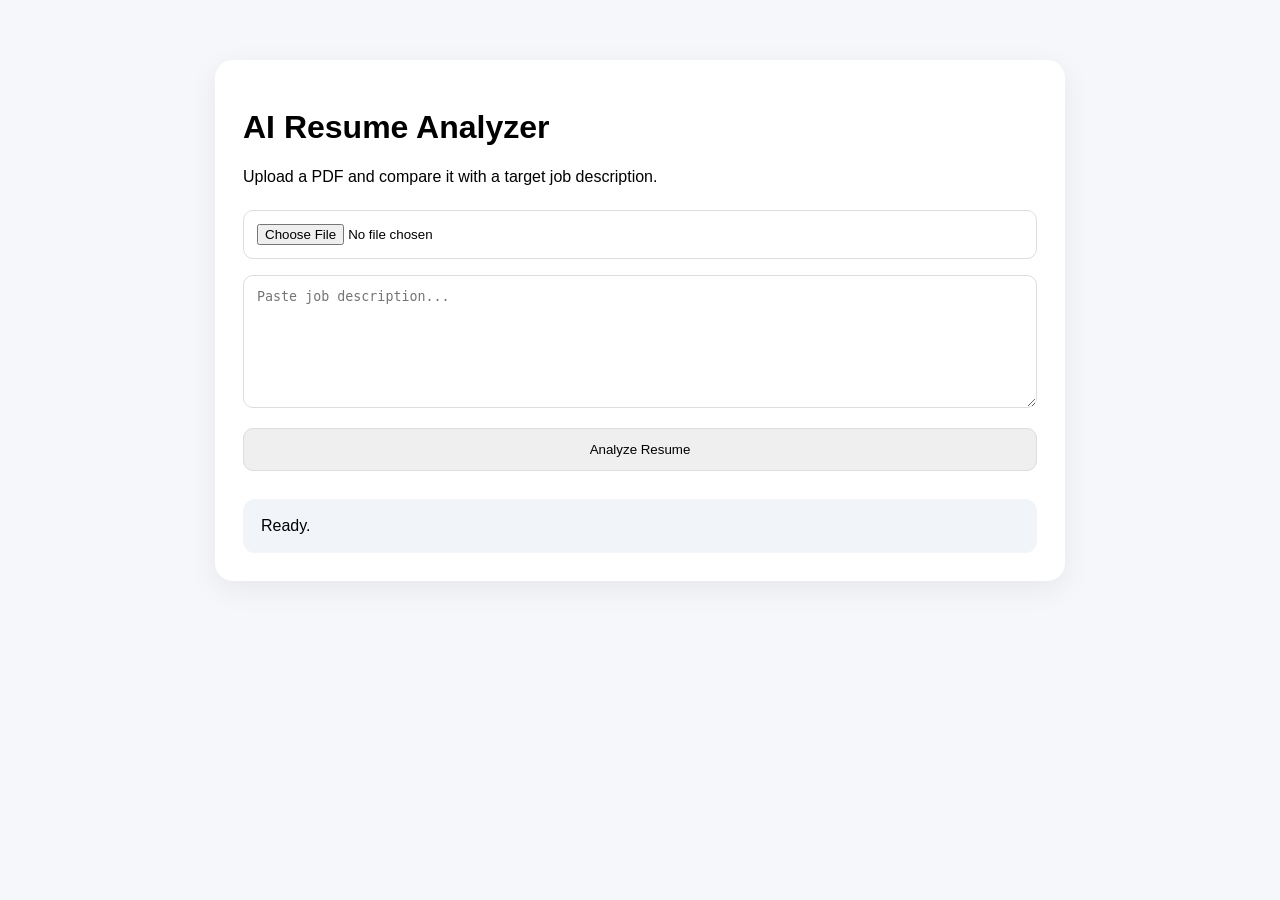
<file: web/index.html>
<!doctype html><html><head><meta charset="utf-8"><meta name="viewport" content="width=device-width,initial-scale=1"><title>AI Resume Analyzer</title><style>body{font-family:Inter,Arial;max-width:850px;margin:40px auto;padding:20px;background:#f6f7fb}.panel{background:white;padding:28px;border-radius:18px;box-shadow:0 8px 30px #0001}textarea,input,button{width:100%;box-sizing:border-box;padding:13px;margin:8px 0;border:1px solid #ddd;border-radius:10px}button{cursor:pointer}.result{margin-top:20px;padding:18px;background:#f1f5f9;border-radius:12px}</style></head><body><div class="panel"><h1>AI Resume Analyzer</h1><p>Upload a PDF and compare it with a target job description.</p><input id="file" type="file" accept="application/pdf"><textarea id="job" rows="7" placeholder="Paste job description..."></textarea><button onclick="analyze()">Analyze Resume</button><div id="out" class="result">Ready.</div></div><script>async function analyze(){let f=file.files[0];if(!f||!job.value.trim()){out.textContent='Select a PDF and enter a job description.';return}let fd=new FormData();fd.append('resume',f);fd.append('job_description',job.value);let r=await fetch('/analyze',{method:'POST',body:fd});let x=await r.json();out.innerHTML='<h2>'+x.match_score+'%</h2><b>Matched:</b> '+(x.matched_skills||[]).join(', ')+'<br><b>Missing:</b> '+(x.missing_skills||[]).join(', ')}</script></body></html>
</file>
